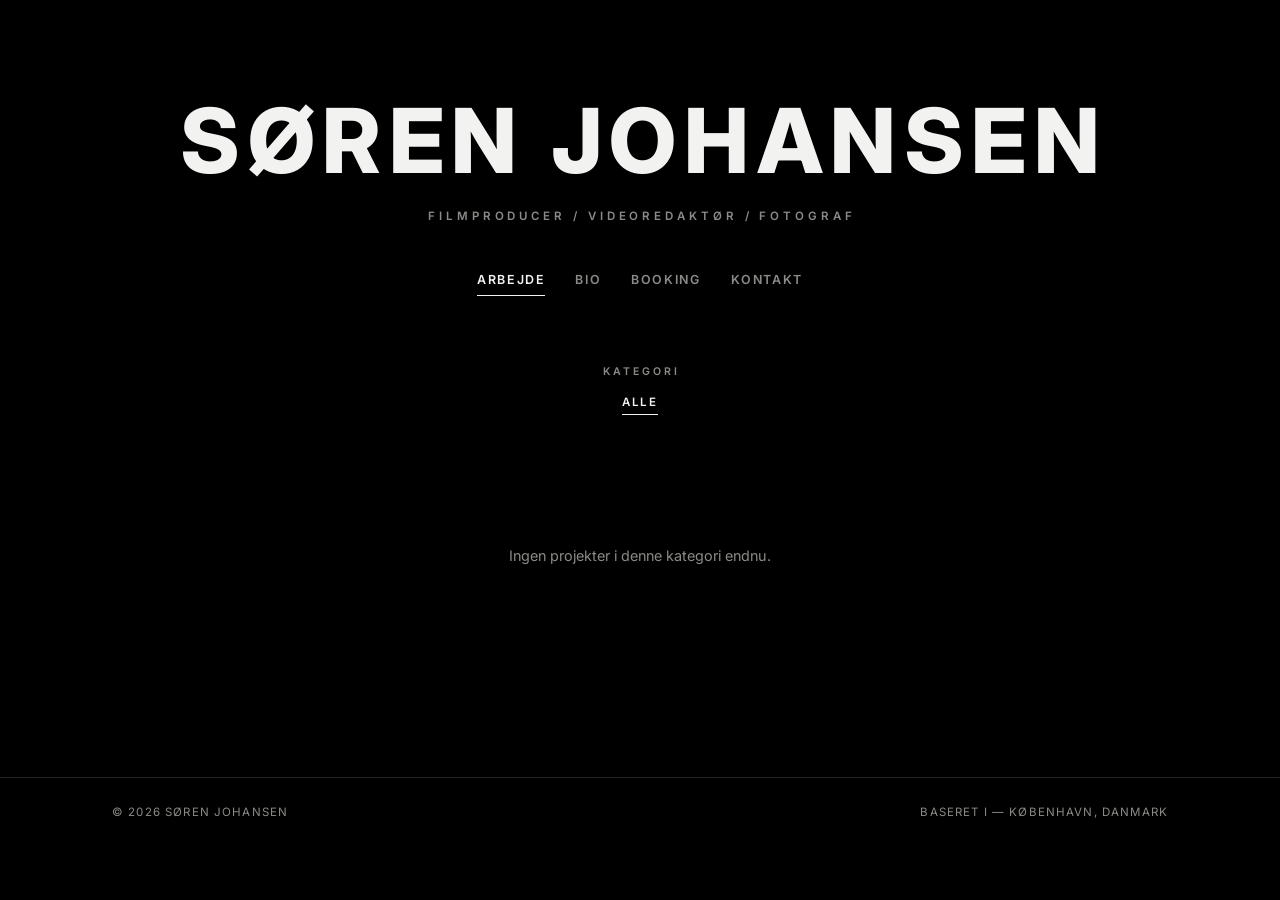
<file: index.html>
<!DOCTYPE html>
<html lang="da">
<head>
<meta charset="UTF-8">
<meta name="viewport" content="width=device-width, initial-scale=1">
<title>Søren Johansen</title>
<meta name="description" content="Portfolio af Søren Johansen — cinematograf og fotograf baseret i København.">
<!-- Fallback hvis JS ikke er kørt endnu; stien styres fra SITE.favicon i script.js -->
<link rel="icon" href="assets/favicon.ico" sizes="any">
<link rel="preconnect" href="https://fonts.googleapis.com">
<link rel="preconnect" href="https://fonts.gstatic.com" crossorigin>
<link href="https://fonts.googleapis.com/css2?family=Inter:wght@400;500;600;700;800&display=swap" rel="stylesheet">
<link rel="stylesheet" href="style.css">
</head>
<body data-page="work">

<!-- Header, footer og lightbox bygges af script.js ud fra SITE-objektet. -->
<header class="site-header" id="site-header"></header>

<main class="wrap">
  <p class="filter-label reveal" style="--d:340ms">Kategori</p>
  <div class="filter-bar reveal" id="filter-bar" style="--d:380ms"></div>
  <div class="grid" id="grid"></div>
</main>

<footer id="site-footer"></footer>

<script src="script.js"></script>
</body>
</html>
</file>
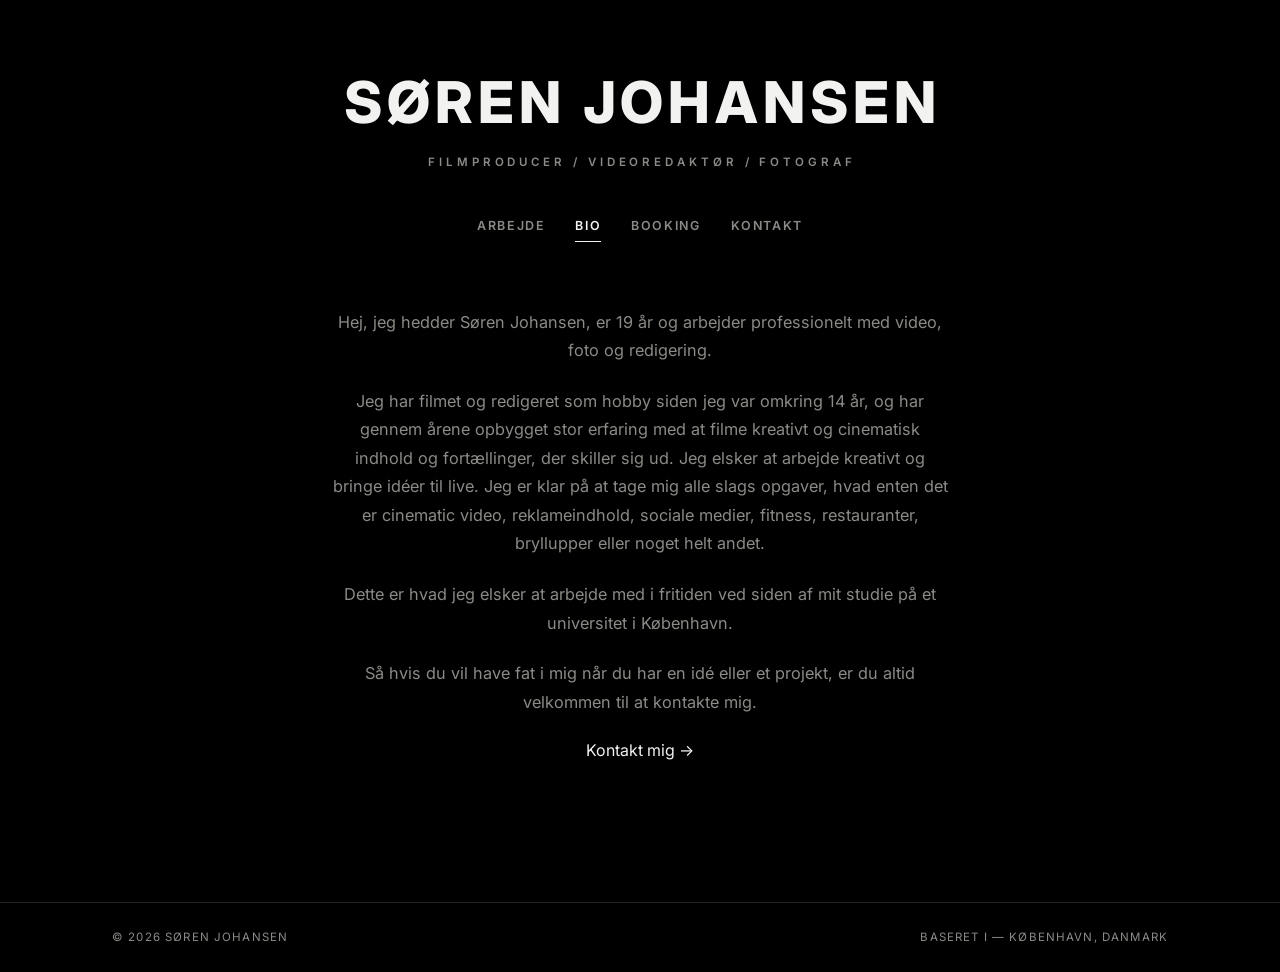
<file: bio.html>
<!DOCTYPE html>
<html lang="da">
<head>
<meta charset="UTF-8">
<meta name="viewport" content="width=device-width, initial-scale=1">
<title>Bio — Søren Johansen</title>
<!-- Fallback hvis JS ikke er kørt endnu; stien styres fra SITE.favicon i script.js -->
<link rel="icon" href="assets/favicon.ico" sizes="any">
<link rel="preconnect" href="https://fonts.googleapis.com">
<link rel="preconnect" href="https://fonts.gstatic.com" crossorigin>
<link href="https://fonts.googleapis.com/css2?family=Inter:wght@400;500;600;700;800&display=swap" rel="stylesheet">
<link rel="stylesheet" href="style.css">
</head>
<body data-page="bio">

<header class="site-header" id="site-header"></header>

<main class="wrap">
  <div class="page-content reveal" style="--d:400ms">
    <h1>Bio</h1>
    <p>
      Hej, jeg hedder Søren Johansen, er 19 år og arbejder professionelt med
      video, foto og redigering.
    </p>
    <p>
      Jeg har filmet og redigeret som hobby siden jeg var omkring 14 år, og
      har gennem årene opbygget stor erfaring med at filme kreativt og
      cinematisk indhold og fortællinger, der skiller sig ud. Jeg elsker at
      arbejde kreativt og bringe idéer til live. Jeg er klar på at tage mig
      alle slags opgaver, hvad enten det er cinematic video, reklameindhold,
      sociale medier, fitness, restauranter, bryllupper eller noget helt andet.
    </p>
    <p>
      Dette er hvad jeg elsker at arbejde med i fritiden ved siden af mit
      studie på et universitet i København.
    </p>
    <p>
      Så hvis du vil have fat i mig når du har en idé eller et projekt, er du
      altid velkommen til at kontakte mig.
    </p>
    <a href="contact" class="cta-button">Kontakt mig →</a>
  </div>
</main>

<footer id="site-footer"></footer>

<script src="script.js"></script>
</body>
</html>
</file>
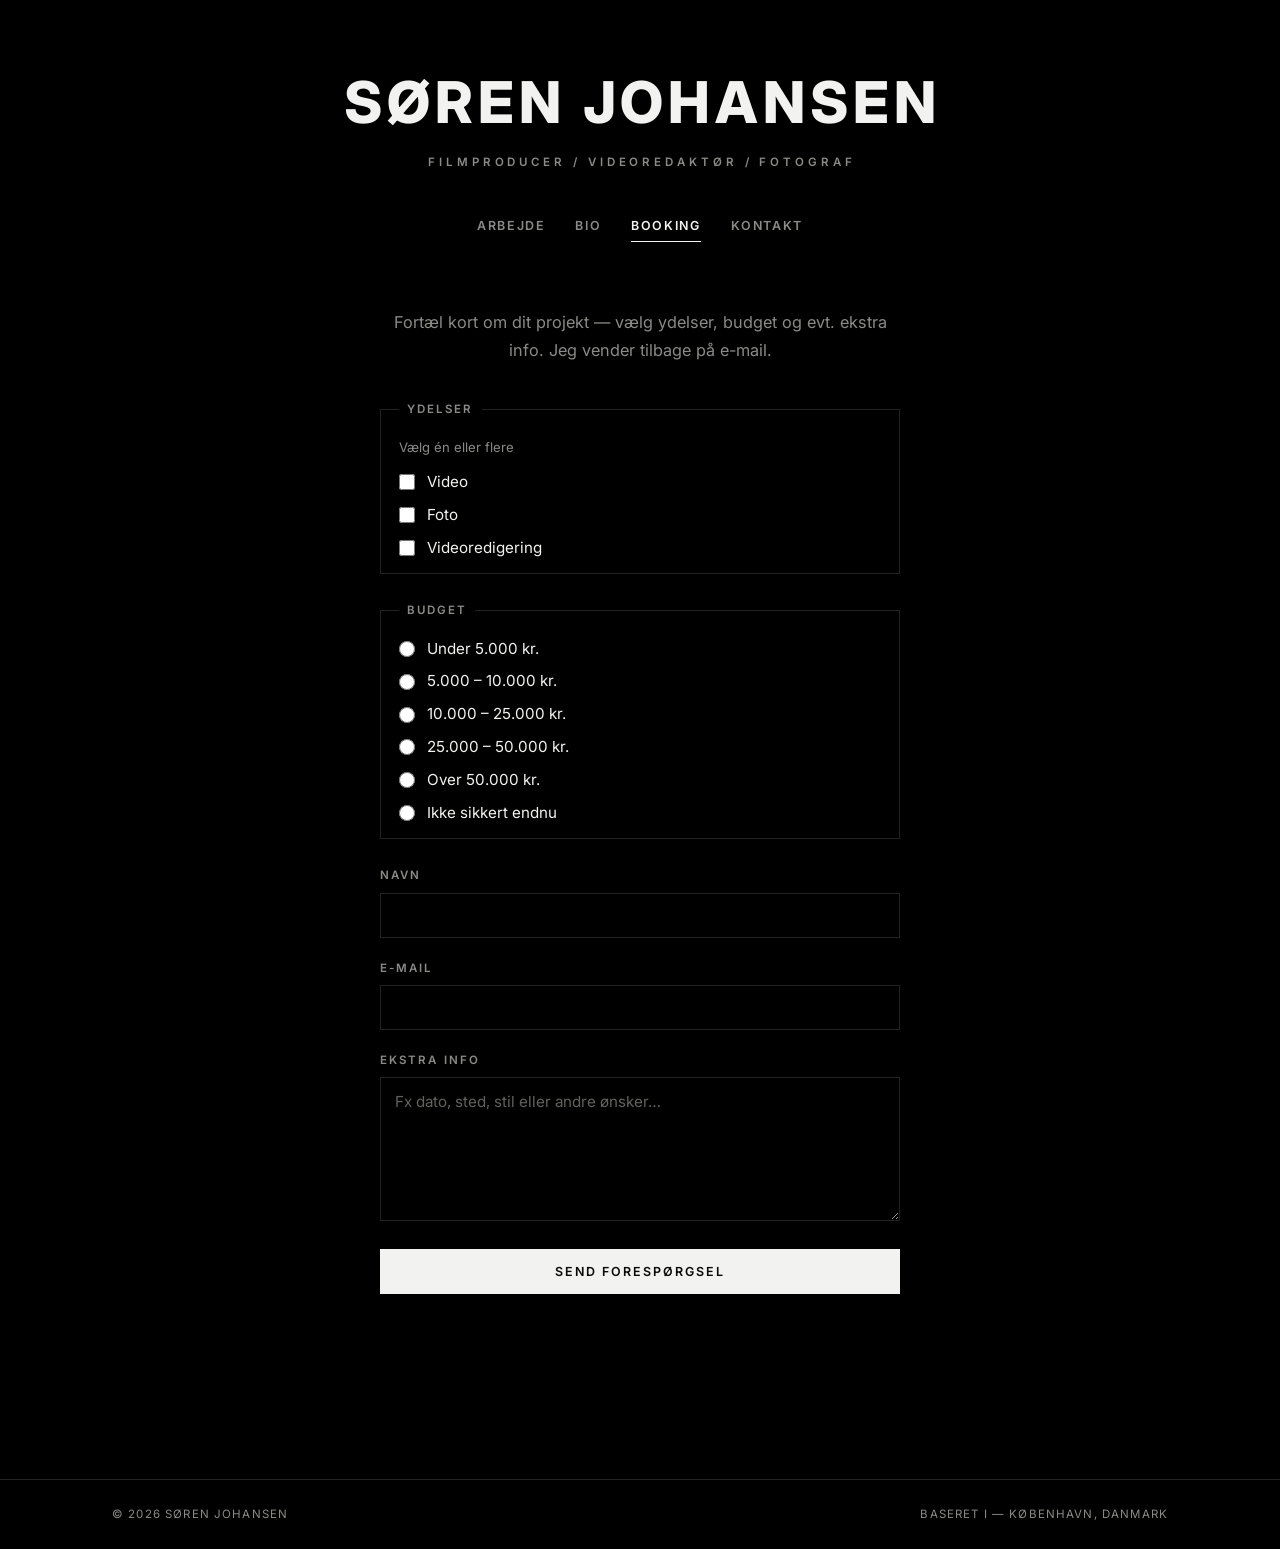
<file: booking.html>
<!DOCTYPE html>
<html lang="da">
<head>
<meta charset="UTF-8">
<meta name="viewport" content="width=device-width, initial-scale=1">
<title>Booking — Søren Johansen</title>
<!-- Fallback hvis JS ikke er kørt endnu; stien styres fra SITE.favicon i script.js -->
<link rel="icon" href="assets/favicon.ico" sizes="any">
<link rel="preconnect" href="https://fonts.googleapis.com">
<link rel="preconnect" href="https://fonts.gstatic.com" crossorigin>
<link href="https://fonts.googleapis.com/css2?family=Inter:wght@400;500;600;700;800&display=swap" rel="stylesheet">
<link rel="stylesheet" href="style.css">
</head>
<body data-page="booking">

<header class="site-header" id="site-header"></header>

<main class="wrap">
  <div class="page-content booking-page reveal" style="--d:400ms">
    <h1>Booking</h1>
    <p>
      Fortæl kort om dit projekt — vælg ydelser, budget og evt. ekstra info.
      Jeg vender tilbage på e-mail.
    </p>

    <form class="booking-form" id="booking-form" novalidate>
      <fieldset class="booking-fieldset">
        <legend>Ydelser</legend>
        <p class="booking-hint">Vælg én eller flere</p>
        <div class="booking-checks" id="booking-services"></div>
      </fieldset>

      <fieldset class="booking-fieldset">
        <legend>Budget</legend>
        <div class="booking-radios" id="booking-budgets"></div>
      </fieldset>

      <div class="booking-field">
        <label for="booking-name">Navn</label>
        <input type="text" id="booking-name" name="name" autocomplete="name" required>
      </div>

      <div class="booking-field">
        <label for="booking-email">E-mail</label>
        <input type="email" id="booking-email" name="email" autocomplete="email" required>
      </div>

      <div class="booking-field">
        <label for="booking-message">Ekstra info</label>
        <textarea id="booking-message" name="message" rows="5" placeholder="Fx dato, sted, stil eller andre ønsker…"></textarea>
      </div>

      <!-- Honeypot mod spam — skal forblive tom -->
      <input type="text" name="_gotcha" class="booking-honeypot" tabindex="-1" autocomplete="off" aria-hidden="true">

      <button type="submit" class="booking-submit" id="booking-submit">Send forespørgsel</button>
      <p class="booking-status" id="booking-status" role="status" aria-live="polite"></p>
    </form>
  </div>
</main>

<footer id="site-footer"></footer>

<script src="script.js"></script>
</body>
</html>
</file>
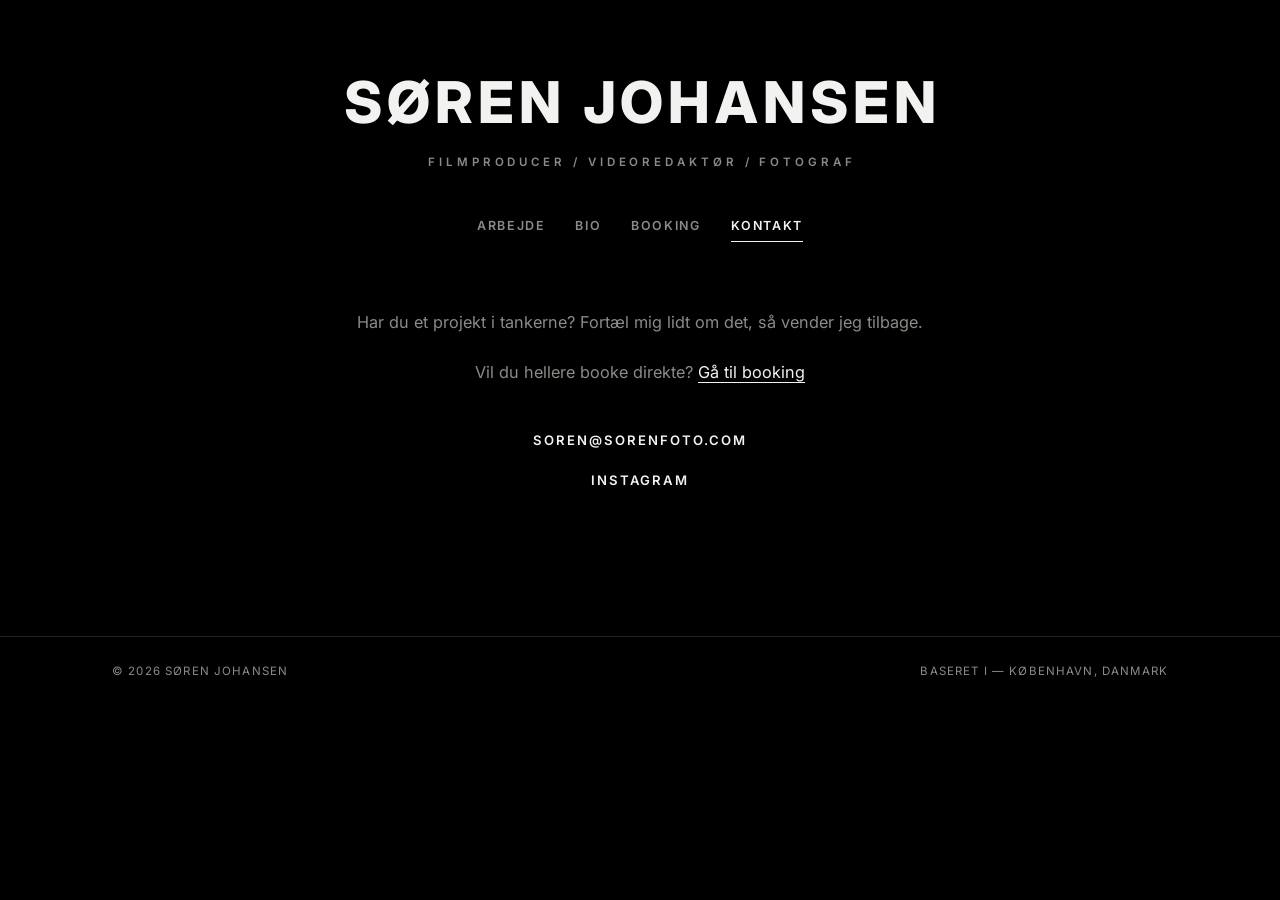
<file: contact.html>
<!DOCTYPE html>
<html lang="da">
<head>
<meta charset="UTF-8">
<meta name="viewport" content="width=device-width, initial-scale=1">
<title>Kontakt — Søren Johansen</title>
<!-- Fallback hvis JS ikke er kørt endnu; stien styres fra SITE.favicon i script.js -->
<link rel="icon" href="assets/favicon.ico" sizes="any">
<link rel="preconnect" href="https://fonts.googleapis.com">
<link rel="preconnect" href="https://fonts.gstatic.com" crossorigin>
<link href="https://fonts.googleapis.com/css2?family=Inter:wght@400;500;600;700;800&display=swap" rel="stylesheet">
<link rel="stylesheet" href="style.css">
</head>
<body data-page="contact">

<header class="site-header" id="site-header"></header>

<main class="wrap">
  <div class="page-content reveal" style="--d:400ms">
    <h1>Kontakt</h1>
    <p>Har du et projekt i tankerne? Fortæl mig lidt om det, så vender jeg tilbage.</p>
    <p>
      Vil du hellere booke direkte?
      <a href="booking" class="inline-link">Gå til booking</a>
    </p>
    <!-- E-mail og sociale links kommer fra SITE.contact i script.js -->
    <div class="links" id="contact-links"></div>
  </div>
</main>

<footer id="site-footer"></footer>

<script src="script.js"></script>
</body>
</html>
</file>
<file: style.css>
/* ============================================
   Søren Johansen — Portfolio
   Minimal, image-first, centered hero design
   ============================================ */

:root {
  --bg: #000000;
  --text: #f2f2f0;
  --text-muted: #8a8a86;
  --line: rgba(242, 242, 240, 0.14);
  --font: 'Inter', -apple-system, BlinkMacSystemFont, sans-serif;
  --ease: cubic-bezier(0.22, 0.61, 0.36, 1);
}

* { box-sizing: border-box; }

html { scroll-behavior: smooth; }

body {
  margin: 0;
  background: var(--bg);
  color: var(--text);
  font-family: var(--font);
  line-height: 1.5;
  -webkit-font-smoothing: antialiased;
  text-rendering: optimizeLegibility;
}

img { max-width: 100%; display: block; }
a { color: inherit; text-decoration: none; }

.wrap {
  max-width: 1120px;
  margin: 0 auto;
  padding: 0 32px;
}

:focus-visible {
  outline: 1px solid var(--text);
  outline-offset: 4px;
}

/* ---------- Entrance animation primitives ---------- */

@keyframes rise {
  from { opacity: 0; transform: translateY(14px); }
  to   { opacity: 1; transform: translateY(0); }
}

@keyframes fadeOnly {
  from { opacity: 0; }
  to   { opacity: 1; }
}

.reveal {
  opacity: 0;
  animation: rise 1s var(--ease) forwards;
  animation-delay: var(--d, 0ms);
}

/* ---------- Hero header ---------- */

header.site-header {
  padding: 96px 0 68px;
  text-align: center;
}

.site-title {
  display: inline-block;
  font-weight: 800;
  font-size: clamp(2.1rem, 8.4vw, 5.6rem);
  line-height: 1;
  letter-spacing: 0.085em;
  text-indent: 0.085em;
  margin: 0;
  white-space: nowrap;
}

.site-tagline {
  margin: 22px 0 0;
  font-size: clamp(0.6rem, 1.5vw, 0.72rem);
  font-weight: 600;
  letter-spacing: 0.34em;
  text-indent: 0.34em;
  color: var(--text-muted);
}

nav.site-nav {
  display: flex;
  justify-content: center;
  flex-wrap: wrap;
  gap: 30px;
  margin-top: 46px;
}

nav.site-nav a {
  position: relative;
  font-size: 0.78rem;
  font-weight: 600;
  letter-spacing: 0.13em;
  text-transform: uppercase;
  color: var(--text-muted);
  padding-bottom: 6px;
  transition: color 0.45s var(--ease);
}

nav.site-nav a::after {
  content: "";
  position: absolute;
  left: 0;
  bottom: 0;
  width: 100%;
  height: 1px;
  background: currentColor;
  transform: scaleX(0);
  transform-origin: center;
  transition: transform 0.5s var(--ease);
}

nav.site-nav a:hover { color: var(--text); }
nav.site-nav a:hover::after { transform: scaleX(1); }

nav.site-nav a.active { color: var(--text); }
nav.site-nav a.active::after { transform: scaleX(1); }

/* subpages keep the same identity, a touch quieter */
body.subpage header.site-header { padding: 74px 0 56px; }
body.subpage .site-title { font-size: clamp(1.7rem, 6vw, 3.6rem); }

/* ---------- Filters ---------- */

.filter-label {
  text-align: center;
  font-size: 0.66rem;
  font-weight: 600;
  letter-spacing: 0.28em;
  text-indent: 0.28em;
  text-transform: uppercase;
  color: var(--text-muted);
  margin: 0 0 16px;
}

.filter-bar {
  display: flex;
  justify-content: center;
  gap: 26px;
  margin: 0 0 40px;
}

.filter-bar button {
  position: relative;
  background: none;
  border: none;
  padding: 0 0 6px;
  color: var(--text-muted);
  font-family: var(--font);
  font-size: 0.72rem;
  font-weight: 600;
  letter-spacing: 0.15em;
  text-transform: uppercase;
  cursor: pointer;
  transition: color 0.45s var(--ease);
}

.filter-bar button::after {
  content: "";
  position: absolute;
  left: 0;
  bottom: 0;
  width: 100%;
  height: 1px;
  background: currentColor;
  transform: scaleX(0);
  transition: transform 0.5s var(--ease);
}

.filter-bar button:hover { color: var(--text); }
.filter-bar button:hover::after { transform: scaleX(1); }
.filter-bar button.active { color: var(--text); }
.filter-bar button.active::after { transform: scaleX(1); }

/* ---------- Project grid ---------- */

.grid {
  position: relative;
  display: block;
  gap: 16px;
  padding-bottom: 120px;
}

.card {
  position: absolute;
  cursor: pointer;
  aspect-ratio: 16 / 9;
  overflow: hidden;
  background: #0d0d0d;
  opacity: 0;
  animation: rise 1.05s var(--ease) forwards;
  animation-delay: calc(var(--i, 0) * 130ms + 260ms);
}

.card-media {
  position: absolute;
  inset: 0;
  background-size: cover;
  background-position: center;
  transform: scale(1);
  transition: transform 1.1s var(--ease), filter 0.7s var(--ease);
  filter: brightness(0.94);
}

.card:hover .card-media,
.card:focus-visible .card-media {
  transform: scale(1.045);
  filter: brightness(0.62);
}

.card-video-preview {
  position: absolute;
  inset: 0;
  z-index: 1;
  overflow: hidden;
  opacity: 0;
  pointer-events: none;
  transition: opacity 0.55s var(--ease);
}

.card-video-preview.is-playing { opacity: 1; }

.card-video-preview iframe,
.card-video-preview video {
  width: 100%;
  height: 100%;
  display: block;
  border: 0;
  object-fit: cover;
  pointer-events: none;
}

.play-icon {
  position: absolute;
  top: 50%;
  left: 50%;
  transform: translate(-50%, -50%);
  width: 64px;
  height: 64px;
  border-radius: 50%;
  background: rgba(10, 10, 10, 0.55);
  border: 1.5px solid rgba(242, 242, 240, 0.75);
  display: flex;
  align-items: center;
  justify-content: center;
  pointer-events: none;
  backdrop-filter: blur(2px);
  transition: transform 0.45s var(--ease), background 0.45s var(--ease), opacity 0.35s var(--ease);
  z-index: 2;
}

.play-icon svg {
  width: 22px;
  height: 22px;
  fill: var(--text);
  margin-left: 3px; /* optical centering for the triangle */
}

.card:hover .play-icon,
.card:focus-visible .play-icon {
  transform: translate(-50%, -50%) scale(1.08);
  background: rgba(10, 10, 10, 0.75);
}

.card.preview-playing .play-icon { opacity: 0; }

.card .overlay {
  position: absolute;
  inset: 0;
  display: flex;
  flex-direction: column;
  justify-content: flex-end;
  padding: 26px 28px;
  background: linear-gradient(to top, rgba(0, 0, 0, 0.55) 0%, rgba(0, 0, 0, 0) 60%);
  opacity: 0;
  transition: opacity 0.55s var(--ease);
  z-index: 3;
}

.card:hover .overlay,
.card:focus-visible .overlay { opacity: 1; }

.card h3 {
  font-weight: 600;
  font-size: 1.15rem;
  letter-spacing: 0.01em;
  margin: 0 0 6px;
  transform: translateY(10px);
  transition: transform 0.6s var(--ease);
}

.card .sub {
  font-size: 0.7rem;
  color: rgba(242, 242, 240, 0.72);
  letter-spacing: 0.16em;
  margin: 0;
  text-transform: uppercase;
  transform: translateY(10px);
  transition: transform 0.6s var(--ease) 0.05s;
}

.card:hover h3,
.card:hover .sub,
.card:focus-visible h3,
.card:focus-visible .sub { transform: translateY(0); }

.empty-state {
  grid-column: 1 / -1;
  text-align: center;
  padding: 90px 20px;
  color: var(--text-muted);
  font-size: 0.9rem;
  animation: fadeOnly 0.8s var(--ease) forwards;
}

/* touch devices have no hover — keep the captions readable */
@media (hover: none) {
  .card .overlay { opacity: 1; }
  .card h3, .card .sub { transform: none; }
}

/* ---------- Simple text pages (Bio / Kontakt) ---------- */

.page-content {
  max-width: 620px;
  margin: 0 auto;
  text-align: center;
  padding: 10px 0 140px;
}

/* the nav already names the page — the heading stays for screen readers */
.page-content h1 {
  position: absolute;
  width: 1px;
  height: 1px;
  margin: -1px;
  padding: 0;
  overflow: hidden;
  clip: rect(0 0 0 0);
  white-space: nowrap;
  border: 0;
}

.page-content p {
  color: var(--text-muted);
  font-size: 1.02rem;
  line-height: 1.75;
  margin: 0 0 22px;
}

.page-content .links {
  margin-top: 44px;
  display: flex;
  flex-direction: column;
  align-items: center;
  gap: 16px;
}

.page-content .links a {
  position: relative;
  font-size: 0.82rem;
  font-weight: 600;
  letter-spacing: 0.15em;
  text-transform: uppercase;
  padding-bottom: 5px;
  color: var(--text);
}

.page-content .links a::after {
  content: "";
  position: absolute;
  left: 0;
  bottom: 0;
  width: 100%;
  height: 1px;
  background: currentColor;
  transform: scaleX(0);
  transition: transform 0.5s var(--ease);
}

.page-content .links a:hover::after { transform: scaleX(1); }

.page-content .inline-link {
  color: var(--text);
  text-decoration: underline;
  text-underline-offset: 4px;
  text-decoration-thickness: 1px;
  transition: color 0.35s var(--ease);
}

.page-content .inline-link:hover { color: var(--text-muted); }

/* ---------- Booking form ---------- */

.booking-page { max-width: 520px; text-align: left; }

.booking-page > p { text-align: center; }

.booking-form { margin-top: 36px; }

.booking-fieldset {
  border: 1px solid var(--line);
  margin: 0 0 28px;
  padding: 18px 18px 14px;
}

.booking-fieldset legend {
  padding: 0 8px;
  font-size: 0.72rem;
  font-weight: 600;
  letter-spacing: 0.18em;
  text-transform: uppercase;
  color: var(--text-muted);
}

.booking-hint {
  margin: 0 0 12px !important;
  font-size: 0.82rem !important;
  color: var(--text-muted);
}

.booking-checks,
.booking-radios {
  display: flex;
  flex-direction: column;
  gap: 10px;
}

.booking-check,
.booking-radio {
  display: flex;
  align-items: center;
  gap: 12px;
  cursor: pointer;
  font-size: 0.95rem;
  color: var(--text);
  user-select: none;
}

.booking-check input,
.booking-radio input {
  width: 16px;
  height: 16px;
  margin: 0;
  accent-color: var(--text);
  flex-shrink: 0;
}

.booking-field { margin: 0 0 22px; }

.booking-field label {
  display: block;
  font-size: 0.72rem;
  font-weight: 600;
  letter-spacing: 0.18em;
  text-transform: uppercase;
  color: var(--text-muted);
  margin: 0 0 8px;
}

.booking-field input,
.booking-field textarea {
  width: 100%;
  background: transparent;
  border: 1px solid var(--line);
  color: var(--text);
  padding: 12px 14px;
  font-family: var(--font);
  font-size: 0.95rem;
  border-radius: 0;
  transition: border-color 0.35s var(--ease);
}

.booking-field input:focus,
.booking-field textarea:focus {
  outline: none;
  border-color: rgba(242, 242, 240, 0.45);
}

.booking-field textarea {
  resize: vertical;
  min-height: 120px;
  line-height: 1.55;
}

.booking-field textarea::placeholder { color: rgba(138, 138, 134, 0.7); }

.booking-honeypot {
  position: absolute;
  left: -9999px;
  width: 1px;
  height: 1px;
  opacity: 0;
  pointer-events: none;
}

.booking-submit {
  display: block;
  width: 100%;
  margin-top: 8px;
  padding: 14px 20px;
  border: 1px solid var(--text);
  background: var(--text);
  color: #0a0a0a;
  font-family: var(--font);
  font-size: 0.78rem;
  font-weight: 600;
  letter-spacing: 0.16em;
  text-transform: uppercase;
  cursor: pointer;
  transition: background 0.35s var(--ease), color 0.35s var(--ease);
}

.booking-submit:hover:not(:disabled) {
  background: transparent;
  color: var(--text);
}

.booking-submit:disabled {
  opacity: 0.55;
  cursor: default;
}

.booking-status {
  margin: 16px 0 0;
  min-height: 1.4em;
  font-size: 0.9rem;
  color: var(--text-muted);
  text-align: center;
}

.booking-status.ok { color: #7fbf7f; }
.booking-status.err { color: #e08787; }

.booking-status a {
  color: inherit;
  text-decoration: underline;
  text-underline-offset: 3px;
}

/* ---------- Lightbox ---------- */

.lightbox {
  position: fixed;
  inset: 0;
  background: rgba(0, 0, 0, 0.97);
  display: flex;
  align-items: center;
  justify-content: center;
  z-index: 200;
  padding: 32px;
  opacity: 0;
  visibility: hidden;
  pointer-events: none;
  transition: opacity 0.45s var(--ease), visibility 0.45s;
}

.lightbox.open {
  opacity: 1;
  visibility: visible;
  pointer-events: auto;
}

.lightbox-inner {
  max-width: 960px;
  width: 100%;
  max-height: 88vh;
  overflow-y: auto;
  transform: translateY(16px);
  transition: transform 0.55s var(--ease);
}

.lightbox.open .lightbox-inner { transform: translateY(0); }

.lightbox-media {
  width: 100%;
  aspect-ratio: 16 / 9;
  background: #000;
}

.lightbox-media.lightbox-media-portrait {
  width: auto;
  height: min(76vh, calc(100dvh - 200px));
  max-width: 100%;
  margin-inline: auto;
}

.lightbox-media iframe,
.lightbox-media img { width: 100%; height: 100%; object-fit: cover; border: none; }

.lightbox-volume {
  align-items: center;
  justify-content: center;
  gap: 12px;
  padding: 14px 4px 0;
}

.lightbox-volume .volume-icon { font-size: 0.9rem; opacity: 0.7; }

.lightbox-volume input[type="range"] {
  width: 160px;
  accent-color: var(--text);
}

.lightbox-volume #volume-value {
  font-size: 0.76rem;
  color: var(--text-muted);
  min-width: 34px;
  text-align: right;
}

.lightbox-body { padding: 24px 4px 0; text-align: center; }

.lightbox-body h2 { font-weight: 600; font-size: 1.15rem; margin: 0 0 8px; }
.lightbox-body p { color: var(--text-muted); margin: 0; font-size: 0.95rem; }

.lightbox-close {
  position: fixed;
  top: 26px;
  right: 34px;
  background: none;
  border: none;
  color: var(--text-muted);
  font-size: 1.9rem;
  cursor: pointer;
  line-height: 1;
  transition: color 0.4s var(--ease), transform 0.4s var(--ease);
}

.lightbox-close:hover { color: var(--text); transform: rotate(90deg); }

/* ---------- Footer ---------- */

footer {
  border-top: 1px solid var(--line);
  padding: 26px 0;
  color: var(--text-muted);
  font-size: 0.72rem;
  letter-spacing: 0.1em;
  text-transform: uppercase;
}

footer .wrap {
  display: flex;
  justify-content: space-between;
  flex-wrap: wrap;
  gap: 10px;
}

/* ---------- Reduced motion ---------- */

@media (prefers-reduced-motion: reduce) {
  html { scroll-behavior: auto; }
  .reveal, .card, .empty-state {
    animation: none !important;
    opacity: 1 !important;
    transform: none !important;
  }
  .card-media, .card-video-preview, .card h3, .card .sub, .lightbox-inner { transition: none; transform: none !important; }
}

/* ============================================
   Admin overlay panel  (unchanged mechanism)
   ============================================ */

.admin-overlay {
  position: fixed;
  inset: 0;
  z-index: 999;
  background: rgba(5, 5, 5, 0.88);
  display: none;
  align-items: flex-start;
  justify-content: center;
  overflow-y: auto;
  padding: 60px 20px;
}

.admin-overlay.open { display: flex; }

.admin-panel {
  position: relative;
  background: #141414;
  border: 1px solid var(--line);
  border-radius: 6px;
  width: 100%;
  max-width: 640px;
  padding: 32px;
  text-align: left;
}

.admin-panel h2 {
  font-weight: 500;
  font-size: 1.1rem;
  margin: 0 0 4px;
}

.admin-panel .admin-sub {
  color: var(--text-muted);
  font-size: 0.82rem;
  margin: 0 0 24px;
}

.admin-panel fieldset {
  border: 1px solid var(--line);
  border-radius: 6px;
  padding: 20px;
  margin: 0 0 20px;
}

.admin-panel legend {
  padding: 0 6px;
  font-size: 0.8rem;
  color: var(--text-muted);
}

.admin-panel label {
  display: block;
  font-size: 0.78rem;
  color: var(--text-muted);
  margin: 12px 0 5px;
}

.admin-panel input,
.admin-panel select,
.admin-panel textarea {
  width: 100%;
  background: #0a0a0a;
  border: 1px solid var(--line);
  color: var(--text);
  padding: 9px 11px;
  border-radius: 4px;
  font-family: var(--font);
  font-size: 0.9rem;
}

.admin-panel textarea { resize: vertical; min-height: 64px; }

.admin-row { display: flex; gap: 12px; }
.admin-row > div { flex: 1; }

.admin-actions {
  display: flex;
  gap: 10px;
  margin-top: 16px;
  flex-wrap: wrap;
}

.admin-btn {
  border: none;
  cursor: pointer;
  padding: 10px 18px;
  border-radius: 4px;
  font-family: var(--font);
  font-size: 0.85rem;
}

.admin-btn.primary { background: var(--text); color: #0a0a0a; }
.admin-btn.ghost { background: transparent; border: 1px solid var(--line); color: var(--text); }
.admin-btn.danger { background: transparent; border: 1px solid #6b2c2c; color: #e08787; }

.admin-list-item {
  display: flex;
  justify-content: space-between;
  align-items: center;
  padding: 12px 14px;
  border: 1px solid var(--line);
  border-radius: 4px;
  margin-bottom: 8px;
  gap: 10px;
}

.admin-list-item .l-title { font-size: 0.9rem; }
.admin-list-item .l-meta { font-size: 0.78rem; color: var(--text-muted); }
.admin-list-item .l-actions { display: flex; gap: 6px; flex-shrink: 0; }
.admin-list-item .l-actions button {
  background: none; border: 1px solid var(--line); color: var(--text);
  padding: 5px 10px; border-radius: 4px; cursor: pointer; font-size: 0.78rem;
}
.admin-list-item .l-actions button:disabled {
  opacity: 0.3; cursor: default;
}

.admin-status {
  font-size: 0.82rem;
  margin-top: 14px;
  min-height: 18px;
  color: var(--text-muted);
}

.admin-status.ok { color: #7fbf7f; }
.admin-status.err { color: #e08787; }

.admin-field-status {
  font-size: 0.76rem;
  margin-top: 6px;
  color: var(--text-muted);
}

.admin-field-status.ok { color: #7fbf7f; }
.admin-field-status.err { color: #e08787; }

.admin-upload-row {
  display: flex;
  align-items: center;
  gap: 10px;
  margin-top: 6px;
  flex-wrap: wrap;
}

.admin-upload-row .admin-upload-btn {
  border: 1px solid var(--line);
  background: transparent;
  color: var(--text);
  padding: 8px 14px;
  border-radius: 4px;
  font-family: var(--font);
  font-size: 0.82rem;
  cursor: pointer;
  white-space: nowrap;
}

.admin-upload-row .admin-upload-btn:hover { border-color: var(--text-muted); }

.admin-upload-row input[type="file"] { display: none; }

/* ---------- Asset library picker ---------- */

.asset-picker-overlay { z-index: 1100; }

.asset-picker-panel { max-width: 720px; }

.asset-picker-controls {
  display: flex;
  align-items: flex-end;
  gap: 10px;
  flex-wrap: wrap;
}

.asset-picker-controls > div { flex: 1; min-width: 160px; }

.asset-picker-grid {
  display: grid;
  grid-template-columns: repeat(auto-fill, minmax(108px, 1fr));
  gap: 14px 10px;
  max-height: 380px;
  overflow-y: auto;
  margin-top: 14px;
  padding: 6px 6px 0 0;
}

.asset-picker-item {
  position: relative;
}

.asset-picker-select {
  width: 100%;
  background: #0a0a0a;
  border: 1px solid var(--line);
  border-radius: 4px;
  padding: 6px;
  cursor: pointer;
  display: flex;
  flex-direction: column;
  gap: 6px;
  color: var(--text);
  font-family: var(--font);
  text-align: left;
}

.asset-picker-select:hover { border-color: var(--text-muted); }

.asset-picker-select img {
  width: 100%;
  aspect-ratio: 1 / 1;
  object-fit: cover;
  border-radius: 3px;
  background: #1a1a1a;
}

.asset-picker-select span {
  font-size: 0.68rem;
  color: var(--text-muted);
  overflow: hidden;
  text-overflow: ellipsis;
  white-space: nowrap;
}

.asset-picker-delete {
  position: absolute;
  top: -6px;
  right: -6px;
  z-index: 1;
  width: 22px;
  height: 22px;
  border-radius: 50%;
  border: 1px solid var(--line);
  background: #141414;
  color: var(--text-muted);
  font-size: 0.95rem;
  line-height: 1;
  cursor: pointer;
  display: flex;
  align-items: center;
  justify-content: center;
}

.asset-picker-delete:hover {
  color: #e08787;
  border-color: #6b2c2c;
}

.asset-picker-unused {
  position: absolute;
  top: 4px;
  left: 4px;
  z-index: 1;
  background: rgba(10, 10, 10, 0.75);
  border: 1px solid var(--line);
  color: var(--text-muted);
  font-size: 0.6rem;
  letter-spacing: 0.05em;
  text-transform: uppercase;
  padding: 2px 6px;
  border-radius: 3px;
  pointer-events: none;
}

.admin-close-x {
  position: absolute;
  top: 22px;
  right: 28px;
  background: none;
  border: none;
  color: var(--text-muted);
  font-size: 1.4rem;
  cursor: pointer;
}

/* ---------- Responsive ---------- */

@media (max-width: 860px) {
  .grid { gap: 12px; }
}

@media (max-width: 640px) {
  .wrap { padding: 0 20px; }
  header.site-header { padding: 64px 0 46px; }
  body.subpage header.site-header { padding: 54px 0 40px; }
  .site-title { letter-spacing: 0.06em; text-indent: 0.06em; }
  nav.site-nav { gap: 22px; margin-top: 34px; }
  .lightbox { padding: 18px; }
  .lightbox-close { top: 14px; right: 18px; }
  .admin-row { flex-direction: column; }
  footer .wrap { justify-content: center; text-align: center; }
  .lightbox-volume { display: none !important; }
}
</file>
